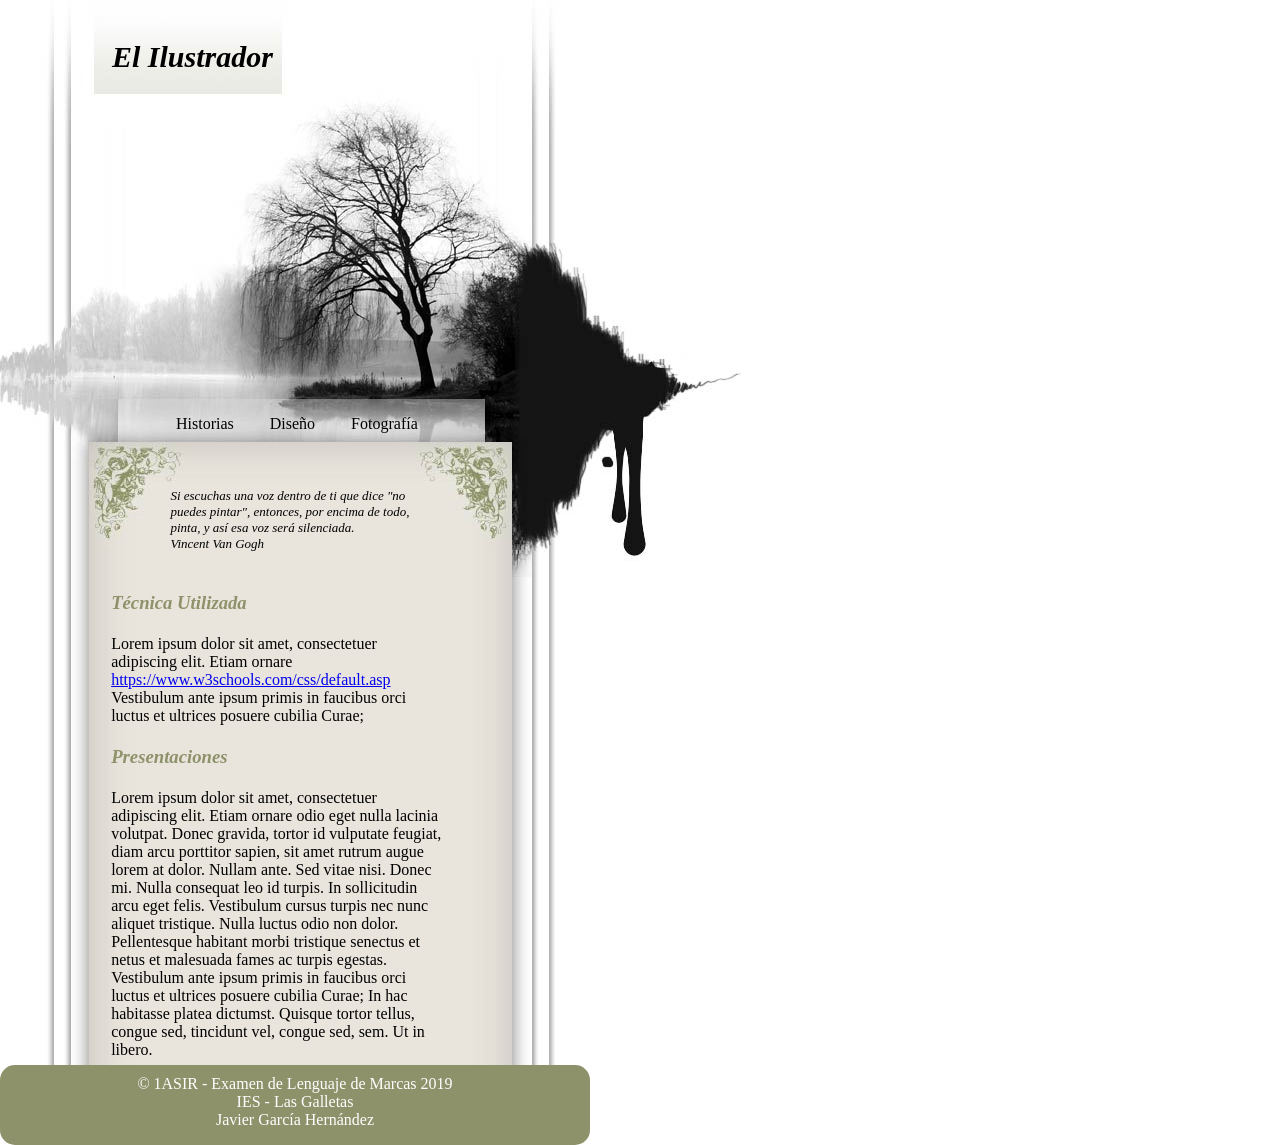
<file: Ejercicio_09.12.2022/index.html>
<!DOCTYPE html>

<head>
  <meta http-equiv="Content-Type" content="text/html; charset=UTF-8" />
  <link rel="stylesheet" type="text/css" href="estilo.css" />
  <title>Pagina de Ilustración</title>
</head>

<body>

  <div id="principal">
    <h1>El Ilustrador</h1>
    <h2></h2>
  </div>


  <div id="barraenlace">
    <div id="caja_nav">
      <ul id="navlist">
        <li id="active"><a href="#" id="current">Historias</a></li>
        <li><a href="#">Diseño</a></li>
        <li><a href="#">Fotografía</a></li>
      </ul>
    </div>
  </div>


  <div id="top_contenido">
    <blockquote>
      <p>
        Si escuchas una voz dentro de ti que dice &quot;no puedes pintar&quot;,
        entonces, por encima de todo, pinta, y así esa voz será silenciada.<br />
        Vincent Van Gogh</p>
    </blockquote>
  </div>

  <div id="principal_contenido">
    <h3>Técnica Utilizada </h3>
    <p>Lorem ipsum dolor sit amet, consectetuer adipiscing elit. Etiam ornare
      <a href="https://www.w3schools.com/css/default.asp">https://www.w3schools.com/css/default.asp</a>
      Vestibulum ante ipsum primis in faucibus orci luctus et ultrices posuere cubilia Curae;
    </p>
    <h3>Presentaciones</h3>
    <p>Lorem ipsum dolor sit amet, consectetuer adipiscing elit. Etiam ornare odio eget nulla lacinia volutpat. Donec
      gravida, tortor id vulputate feugiat, diam arcu porttitor sapien, sit amet rutrum augue lorem at dolor. Nullam
      ante. Sed vitae nisi. Donec mi. Nulla consequat leo id turpis. In sollicitudin arcu eget felis. Vestibulum cursus
      turpis nec nunc aliquet tristique. Nulla luctus odio non dolor. Pellentesque habitant morbi tristique senectus et
      netus et malesuada fames ac turpis egestas. Vestibulum ante ipsum primis in faucibus orci luctus et ultrices
      posuere cubilia Curae; In hac habitasse platea dictumst. Quisque tortor tellus, congue sed, tincidunt vel, congue
      sed, sem. Ut in libero.</p>
  </div>
  <div id="pie">
    &copy; 1ASIR - Examen de Lenguaje de Marcas 2019 <br> IES - Las Galletas <br> Javier García Hernández </div>

</body>

</html>
</file>
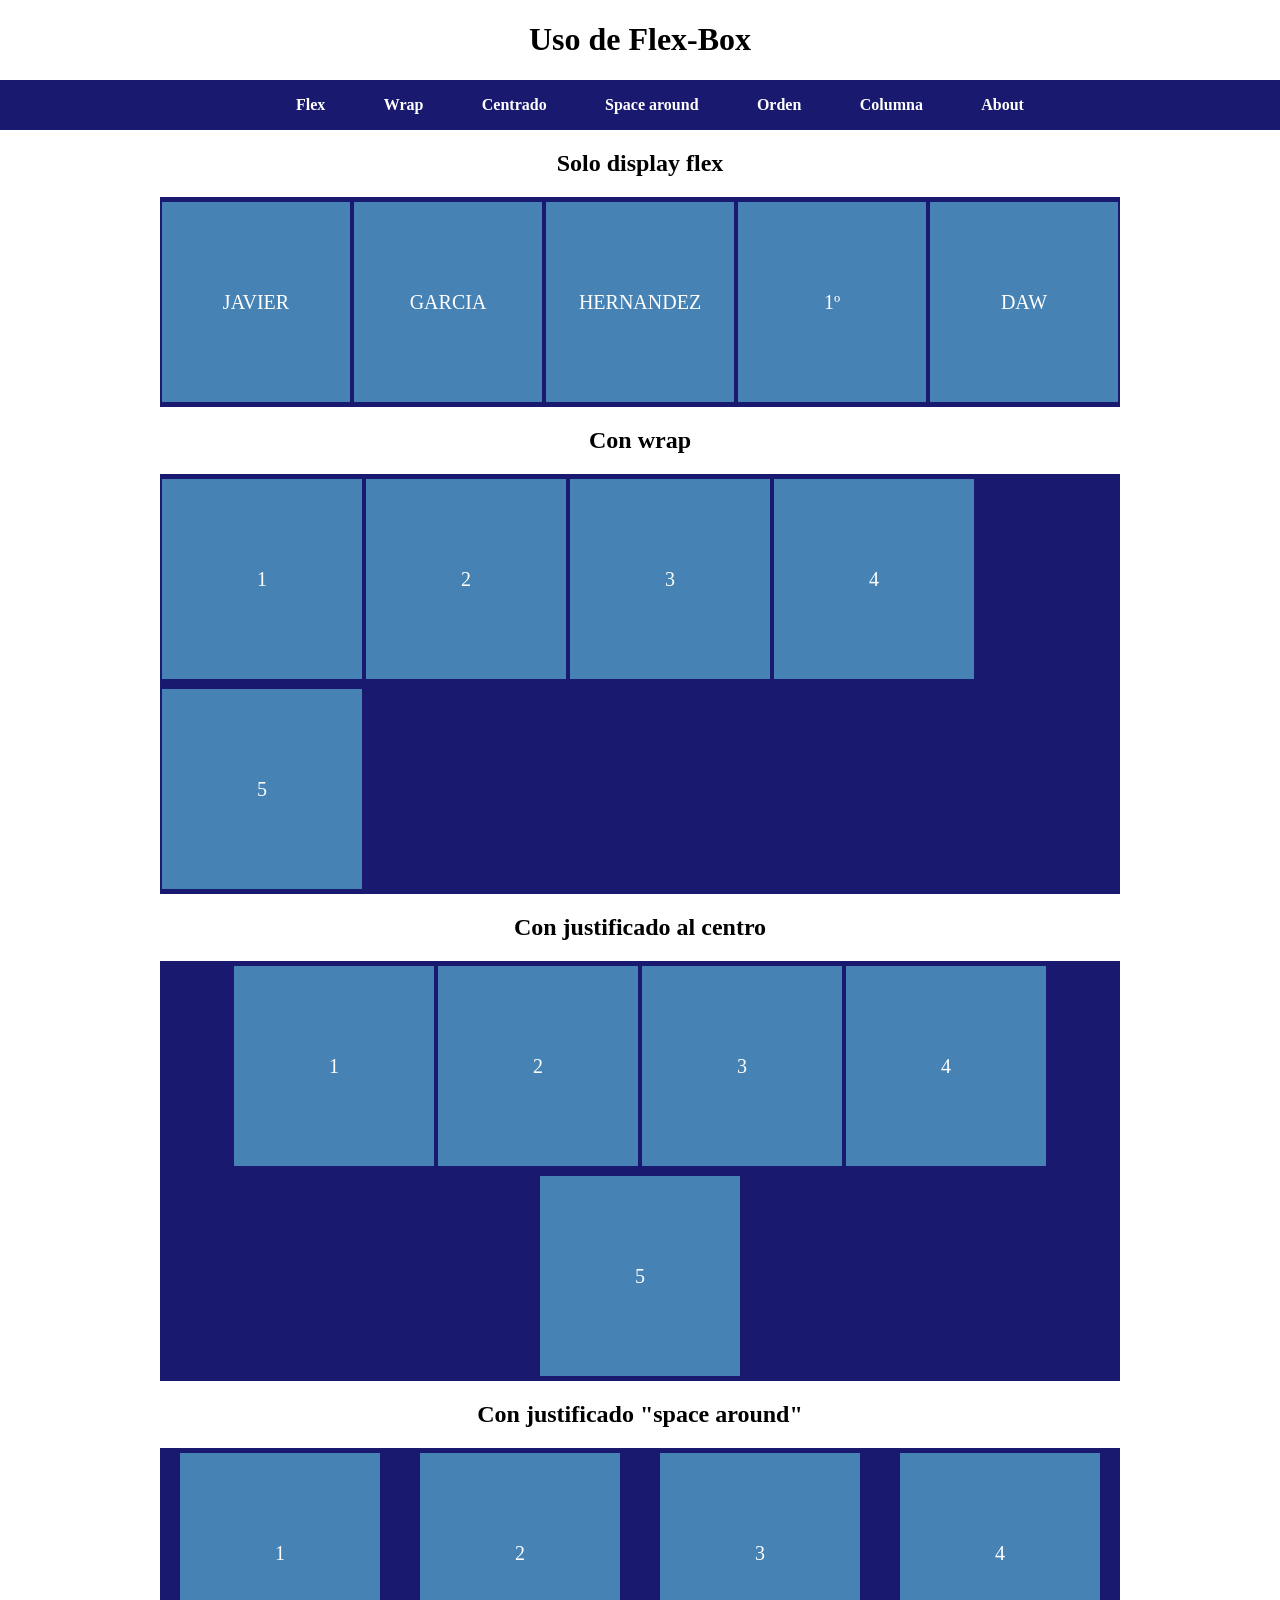
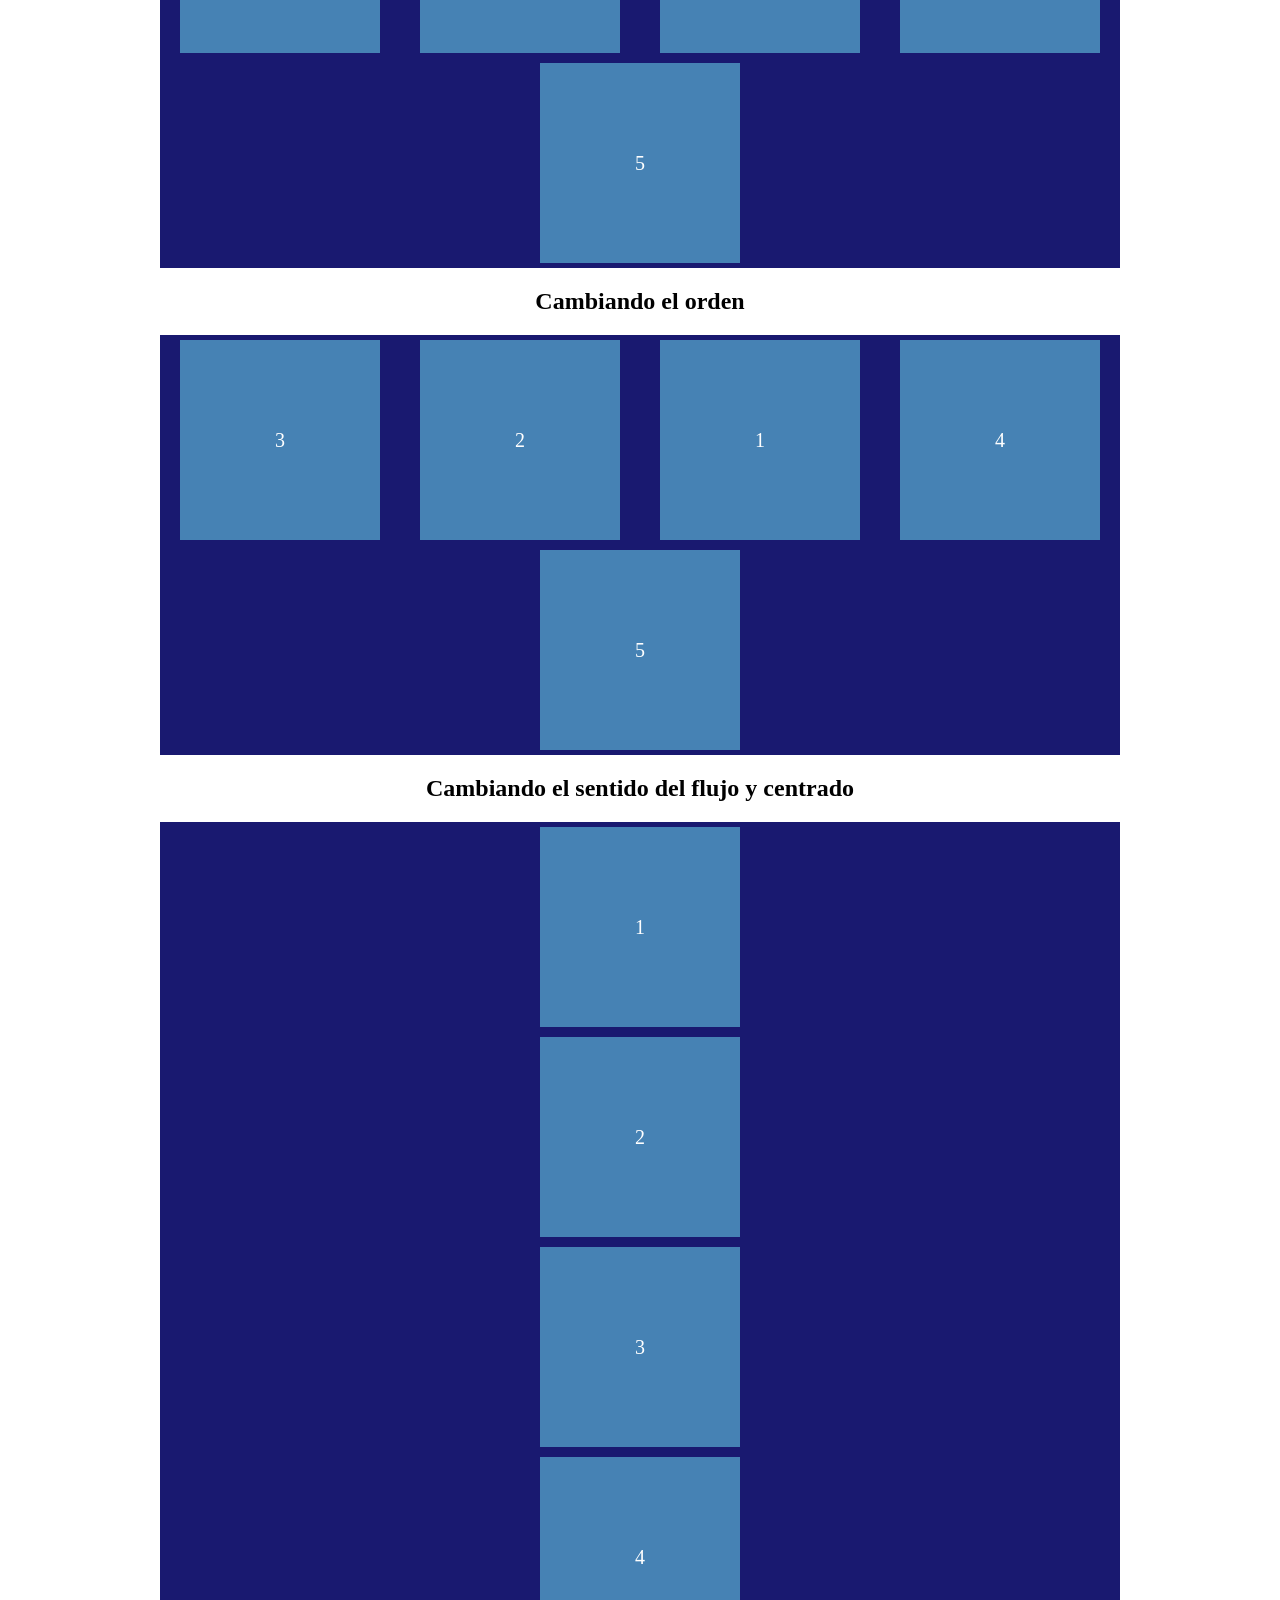
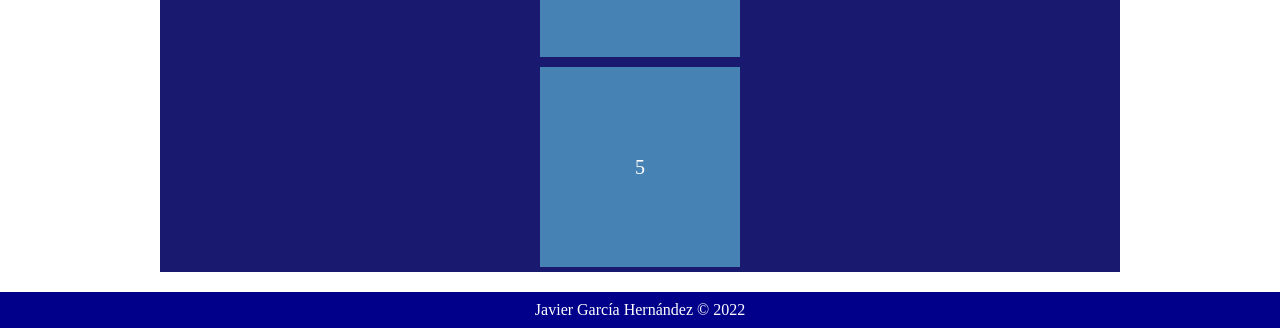
<file: Ejercicio_16.12.2022/index.html>
<!DOCTYPE html>
<html>

<head>
    <meta charset="utf-8">
    <meta name="viewport" content="width=device-width, initial-scale=1.0">
    <link rel="stylesheet" href="css/styles.css">
    <title>Flex Box</title>
</head>

<body>
    <h1>Uso de Flex-Box</h1>
    <nav>
        <ul>
            <li><a href="#1">Flex</a></li>
            <li><a href="#2">Wrap</a></li>
            <li><a href="#3">Centrado</a></li>
            <li><a href="#4">Space around</a></li>
            <li><a href="#5">Orden</a></li>
            <li><a href="#6">Columna</a></li>
            <li><a href="html/about.html">About</a></li>
        </ul>
    </nav>
    <h2 id="1">Solo display flex</h2>
    <ul class="flex-container" id="fc1">
        <li class="item" id="item1">JAVIER</li>
        <li class="item" id="item2">GARCIA</li>
        <li class="item" id="item3">HERNANDEZ</li>
        <li class="item" id="item4">1º</li>
        <li class="item" id="item5">DAW</li>
    </ul>
    <h2 id="2">Con wrap</h2>
    <ul class="flex-container" id="fc2">
        <li class="item" id="item1">1</li>
        <li class="item" id="item2">2</li>
        <li class="item" id="item3">3</li>
        <li class="item" id="item4">4</li>
        <li class="item" id="item5">5</li>
    </ul>
    <h2 id="3">Con justificado al centro</h2>
    <ul class="flex-container" id="fc3">
        <li class="item" id="item1">1</li>
        <li class="item" id="item2">2</li>
        <li class="item" id="item3">3</li>
        <li class="item" id="item4">4</li>
        <li class="item" id="item5">5</li>
    </ul>
    <h2 id="4">Con justificado "space around"</h2>
    <ul class="flex-container" id="fc4">
        <li class="item" id="item1">1</li>
        <li class="item" id="item2">2</li>
        <li class="item" id="item3">3</li>
        <li class="item" id="item4">4</li>
        <li class="item" id="item5">5</li>
    </ul>
    <h2 id="5">Cambiando el orden</h2>
    <ul class="flex-container" id="fc5">
        <li class="item" id="item1">1</li>
        <li class="item" id="item2">2</li>
        <li class="item" id="item3">3</li>
        <li class="item" id="item4">4</li>
        <li class="item" id="item5">5</li>
    </ul>
    <h2 id="6">Cambiando el sentido del flujo y centrado</h2>
    <ul class="flex-container" id="fc6">
        <li class="item" id="item1">1</li>
        <li class="item" id="item2">2</li>
        <li class="item" id="item3">3</li>
        <li class="item" id="item4">4</li>
        <li class="item" id="item5">5</li>
    </ul>
</body>

<footer>Javier García Hernández &#169; 2022</footer>

</html>
</file>
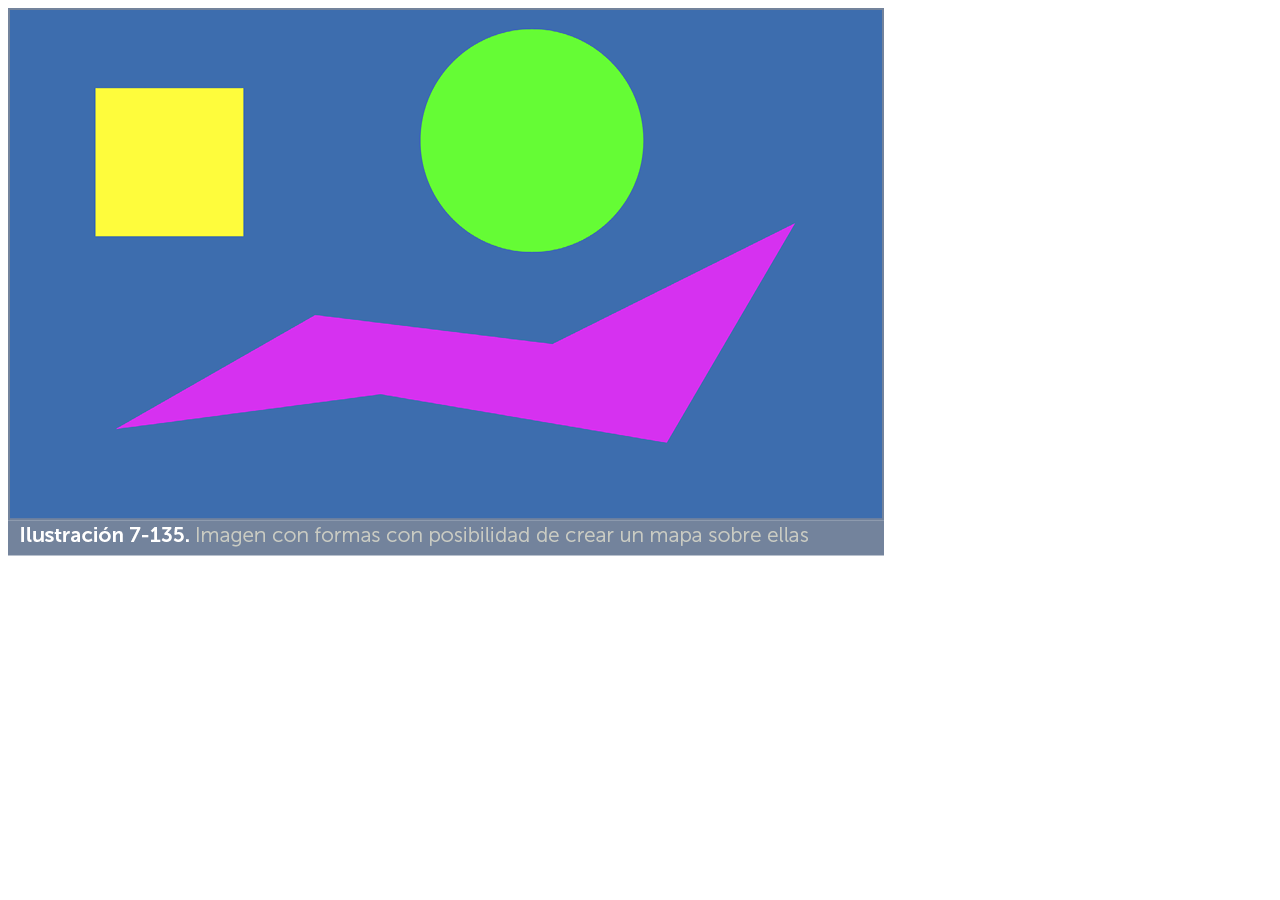
<file: mapeoImagenes/index.html>
<!DOCTYPE html>
<html>

<head>
    <meta charset="utf-8">
    <title>Mapeado de Imágenes</title>
</head>

<body>
    <img src="img/formas.png" alt="Formas geométricas básicas" usemap="#formas" ismap="ismap" style="width: 876px;">
    <map name="formas" id="formas">
        <area shape="rect" coords="86,82,238,230" href="html/rectangulo.html" alt="Rectángulo">
        <area shape="circle" coords="524,136,115" href="html/circulo.html" alt="Círculo">
        <area shape="poly" coords="108,420,306,306,545,335,785,215,660,435,375,385" href="html/poligono.html"
            alt="Polígono" />
    </map>
</body>

</html>
</file>
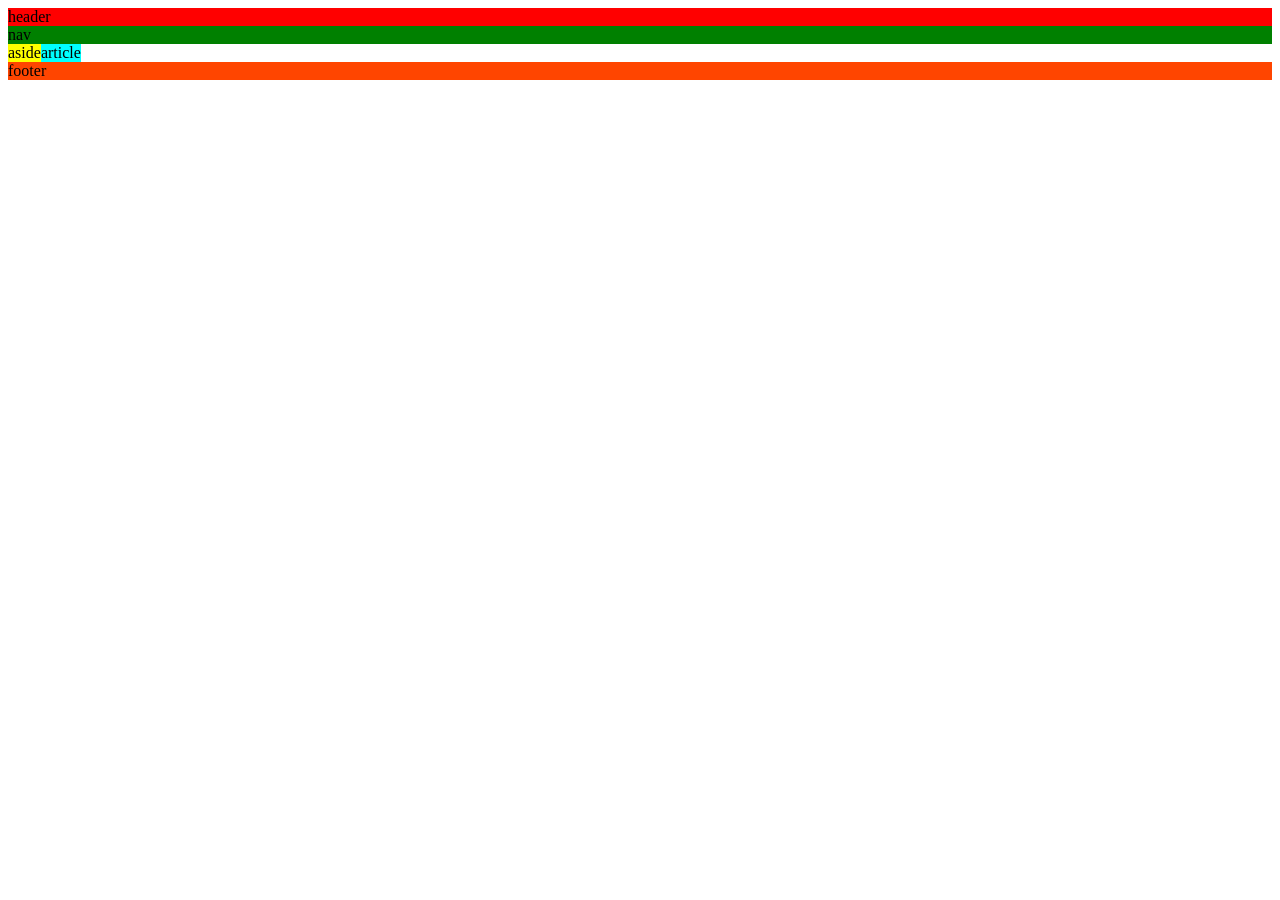
<file: TareaLayoutMediaQry/index.html>
<!DOCTYPE html>
<html>

<head>
    <title>Titulo provisional</title>
    <meta charset="utf-8">
    <meta name="viewport" content="width=device-width, initial-scale=1" />
    <link rel="stylesheet" type="text/css" href="css/styles.css">
</head>

<body>
    <header>header</header>
    <nav>nav</nav>
    <main>
        <aside>aside</aside>
        <article>article</article>
    </main>
    <footer>footer</footer>
</body>

</html>
</file>
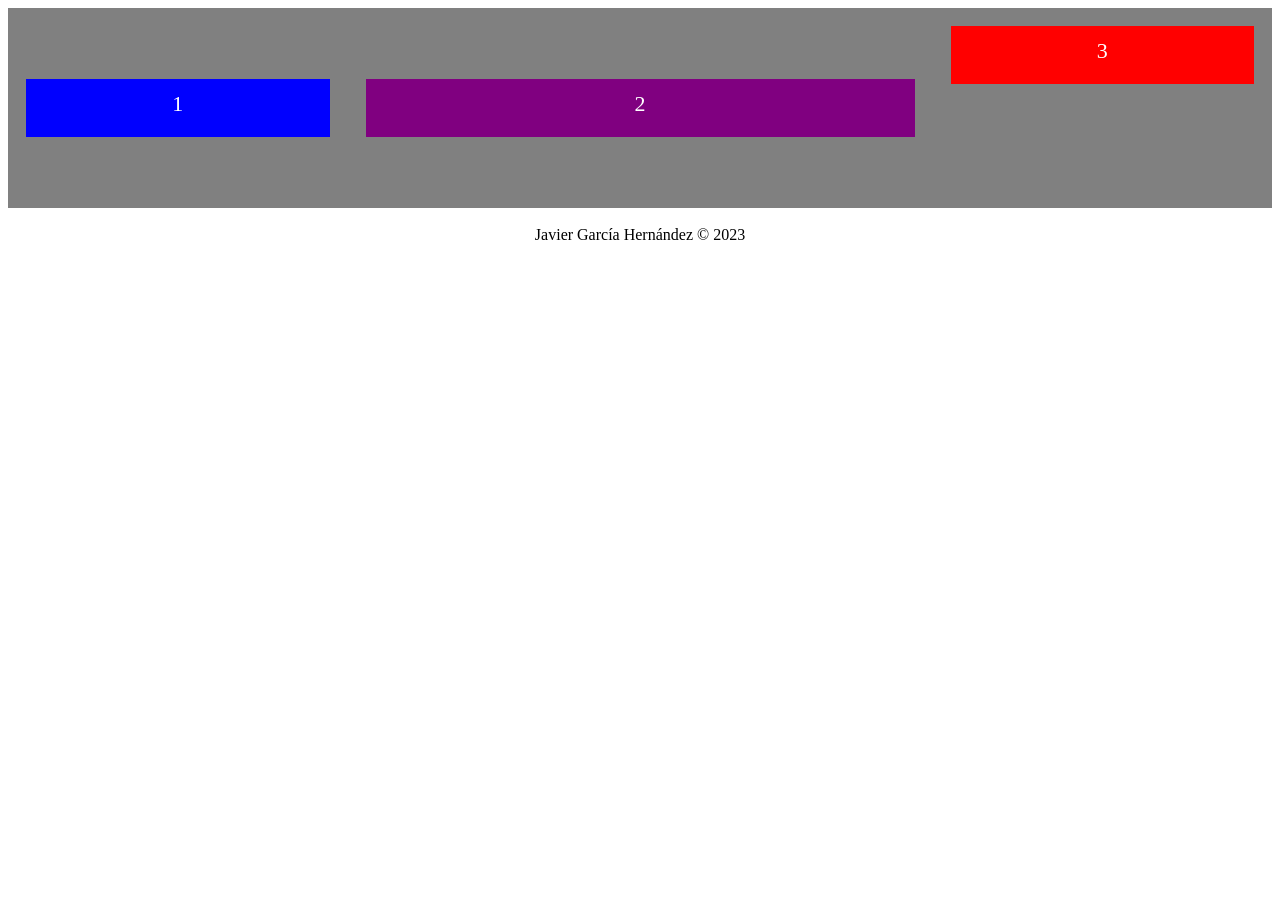
<file: Ejercicio_09.01.2023/html/index.html>
<!DOCTYPE html>
<html>

<head>
    <meta charset="utf-8">
    <meta name="viewport" content="width=device-width, initial-scale=1.0">
    <link rel="stylesheet" href="../css/styles.css">
    <title>Diseño adaptativo</title>
</head>

<body>
    <div class="contenedor">
        <div class="item item-1">1</div>
        <div class="item item-2">2</div>
        <div class="item item-3">3</div>
    </div>
</body>

<footer>Javier García Hernández &#169; 2023</footer>

</html>
</file>
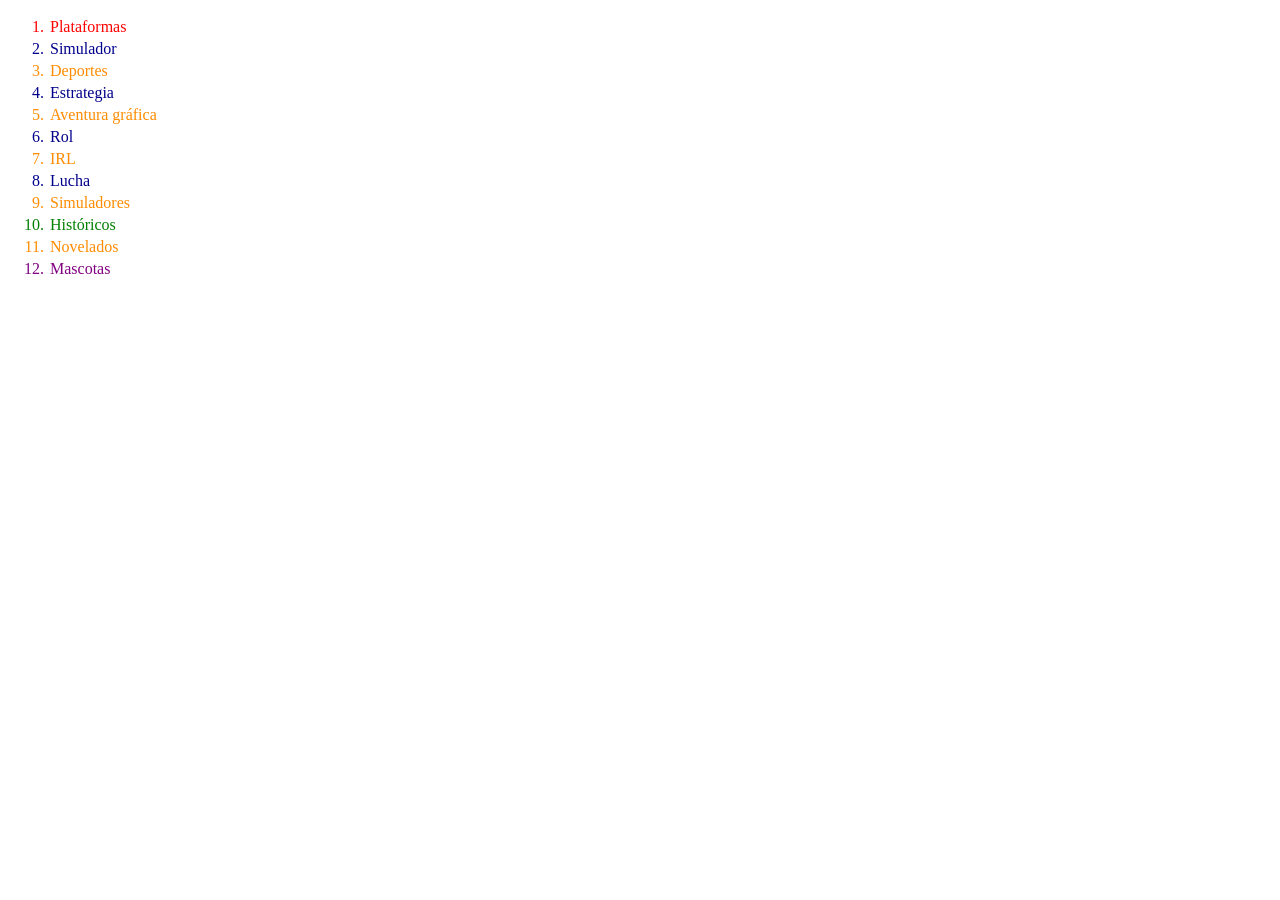
<file: Ejercicio_30-11-2022/pseudoclases/index.html>
<!DOCTYPE html>
<html>

<head>
    <meta charset='utf-8'>
    <meta http-equiv='X-UA-Compatible' content='IE=edge'>
    <title>Pseudoclases</title>
    <meta name='viewport' content='width=device-width, initial-scale=1'>
    <link rel='stylesheet' type='text/css' media='screen' href='styles.css'>
</head>

<body>
    <ol>
        <li>Plataformas</li>
        <li>Simulador</li>
        <li>Deportes</li>
        <li>Estrategia</li>
        <li>Aventura gráfica</li>
        <li>Rol</li>
        <li>IRL</li>
        <li>Lucha</li>
        <li>Simuladores</li>
        <li>Históricos</li>
        <li>Novelados</li>
        <li>Mascotas</li>
    </ol>
</body>

</html>
</file>
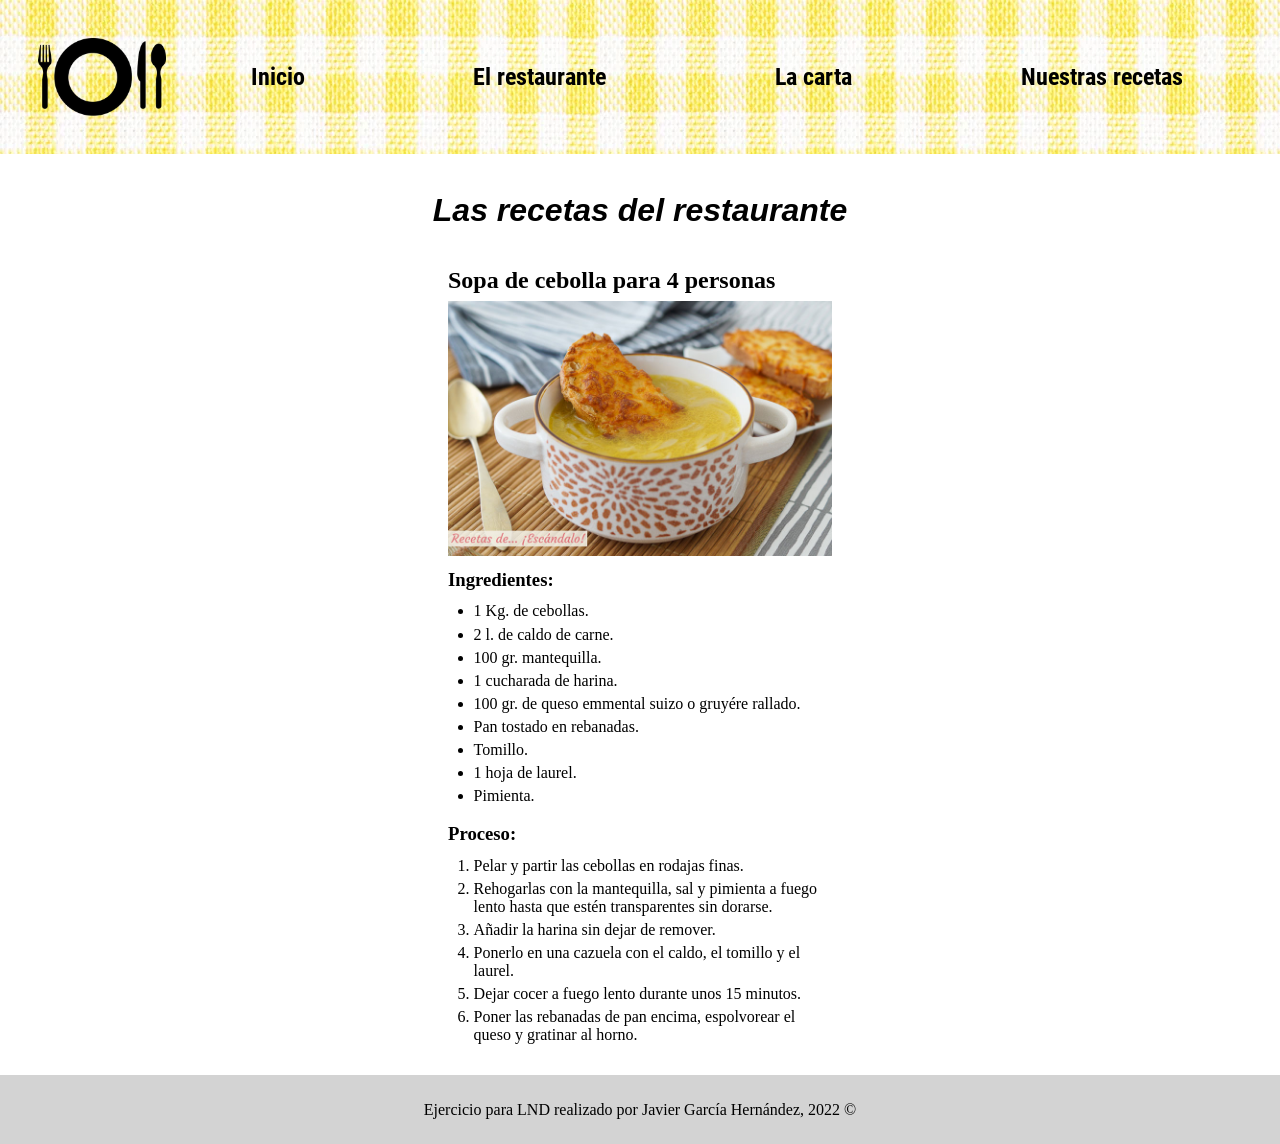
<file: garcia_hernandez_javier_Tarea/restaurante/index.html>
<!DOCTYPE html>
<html>
    <head>
        <meta charset="utf-8">    
        <meta name="viewport" content="width=device-width, initial-scale=1.0">
        <title>Restaurante Ficticio</title>
        <link rel="stylesheet" href="styles.css">
    </head>
    <body>
        <header>
            <img src="img/logo.png">
            <nav>
                <a href="#">Inicio</a>
                <a href="#">El restaurante</a>
                <a href="#">La carta</a>
                <a href="#">Nuestras recetas</a>
            </nav>
        </header>
        <main>
            <h1>Las recetas del restaurante</h1>
            <article>
                <h2>Sopa de cebolla para 4 personas</h2>
                <img src="img/sopacebolla.jpg">
                <h3>Ingredientes:</h3>
                <ul>
                    <li>1 Kg. de cebollas.</li>
                    <li>2 l. de caldo de carne.</li>
                    <li>100 gr. mantequilla.</li>
                    <li>1 cucharada de harina.</li>
                    <li>100 gr. de queso emmental suizo o gruyére rallado.</li>
                    <li>Pan tostado en rebanadas.</li>
                    <li>Tomillo.</li>
                    <li>1 hoja de laurel.</li>
                    <li>Pimienta.</li>
                </ul>
                <h3>Proceso:</h3>
                <ol>
                    <li>Pelar y partir las cebollas en rodajas finas.</li>
                    <li>Rehogarlas con la mantequilla, sal y pimienta a fuego lento hasta que estén transparentes sin dorarse.</li>
                    <li>Añadir la harina sin dejar de remover.</li>
                    <li>Ponerlo en una cazuela con el caldo, el tomillo y el laurel.</li>
                    <li>Dejar cocer a fuego lento durante unos 15 minutos.</li>
                    <li>Poner las rebanadas de pan encima, espolvorear el queso y gratinar al horno.</li>
                </ol>
            </article>
        </main>
        <footer>
            <span>Ejercicio para LND realizado por Javier García Hernández, 2022 &#169;</span>
        </footer>
    </body>
</html>
</file>
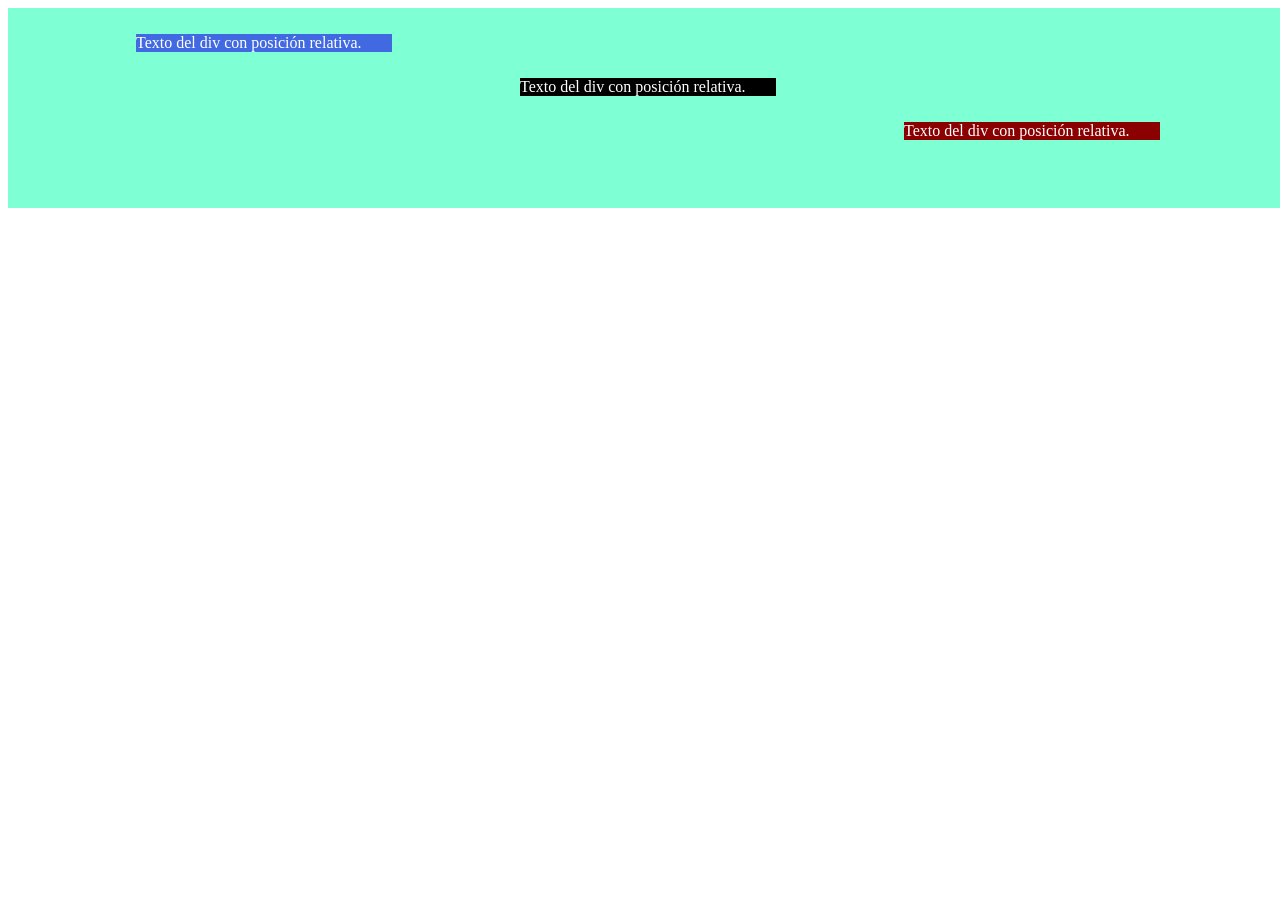
<file: Ejercicio_05.12.2022/extra.html>
<!DOCTYPE html>
<html>

<head>
    <style>
        #div1 {
            position: absolute;
            width: 100%;
            height: 200px;
            background-color: aquamarine;
        }

        #div2 {
            position: relative;
            top: 10px;
            left: 10%;
            width: 20%;
            background-color: royalblue;
            color: white
        }

        #div3 {
            position: relative;
            top: 20px;
            left: 40%;
            width: 20%;
            background-color: black;
            color: white;
        }

        #div4 {
            position: relative;
            top: 30px;
            left: 70%;
            width: 20%;
            background-color: darkred;
            color: white;
        }
    </style>
</head>

<body>
    <div id="div1">
        <div id="div2">
            <p>Texto del div con posición relativa.</p>
        </div>
        <div id="div3">
            <p>Texto del div con posición relativa.</p>
        </div>
        <div id="div4">
            <p>Texto del div con posición relativa.</p>
        </div>
    </div>
</body>

</html>
</file>
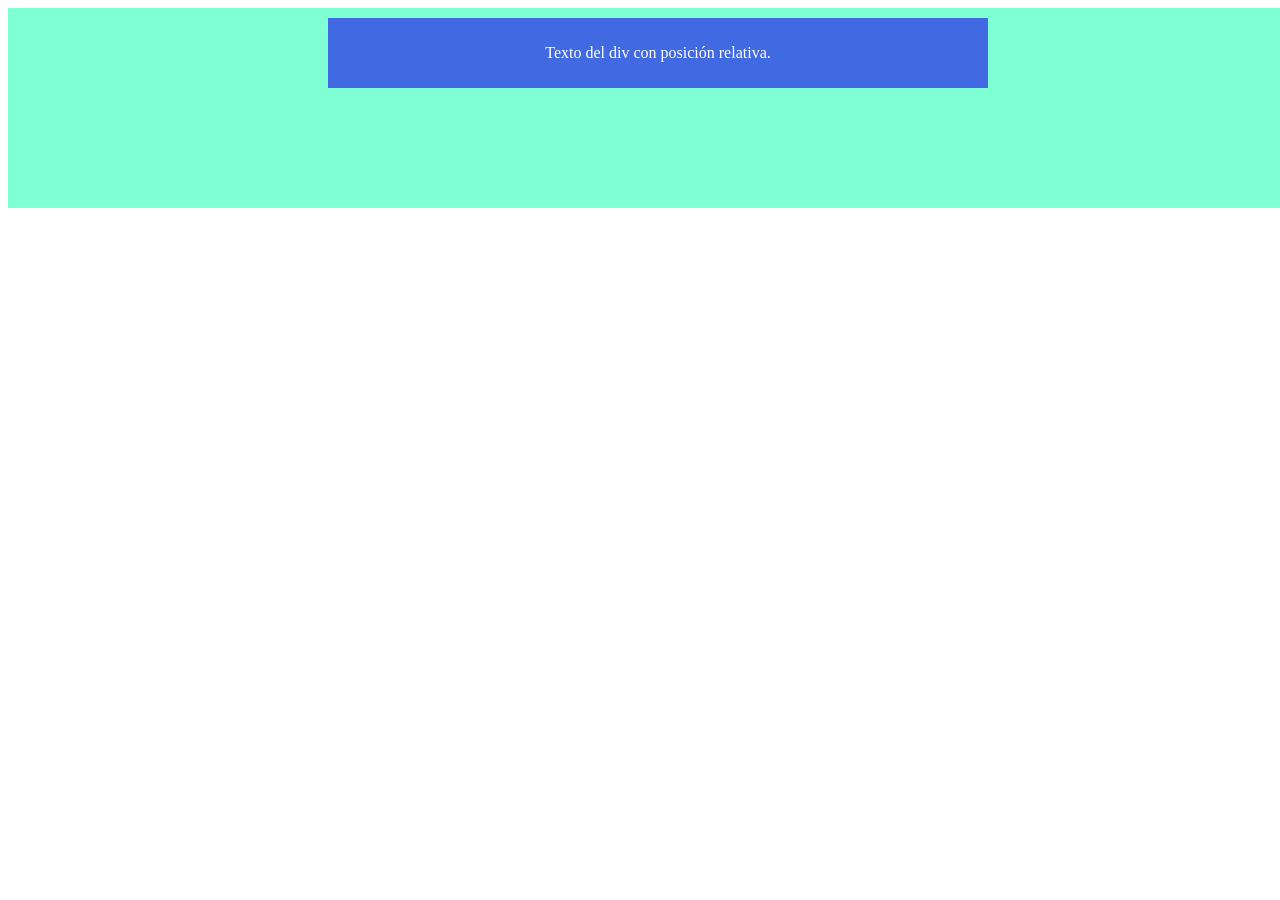
<file: Ejercicio_05.12.2022/posicionamientorelativo.html>
<!DOCTYPE html>
<html>

<head>
    <style>
        #div1 {
            position: absolute;
            width: 100%;
            height: 200px;
            background-color: aquamarine;
        }

        #div2 {
            position: relative;
            top: 10px;
            left: 25%;
            width: 50%;
            padding: 10px;
            text-align: center;
            background-color: royalblue;
            color: white
        }
    </style>
</head>

<body>
    <div id="div1">
        <div id="div2">
            <p>Texto del div con posición relativa.</p>
        </div>
    </div>
</body>

</html>
</file>
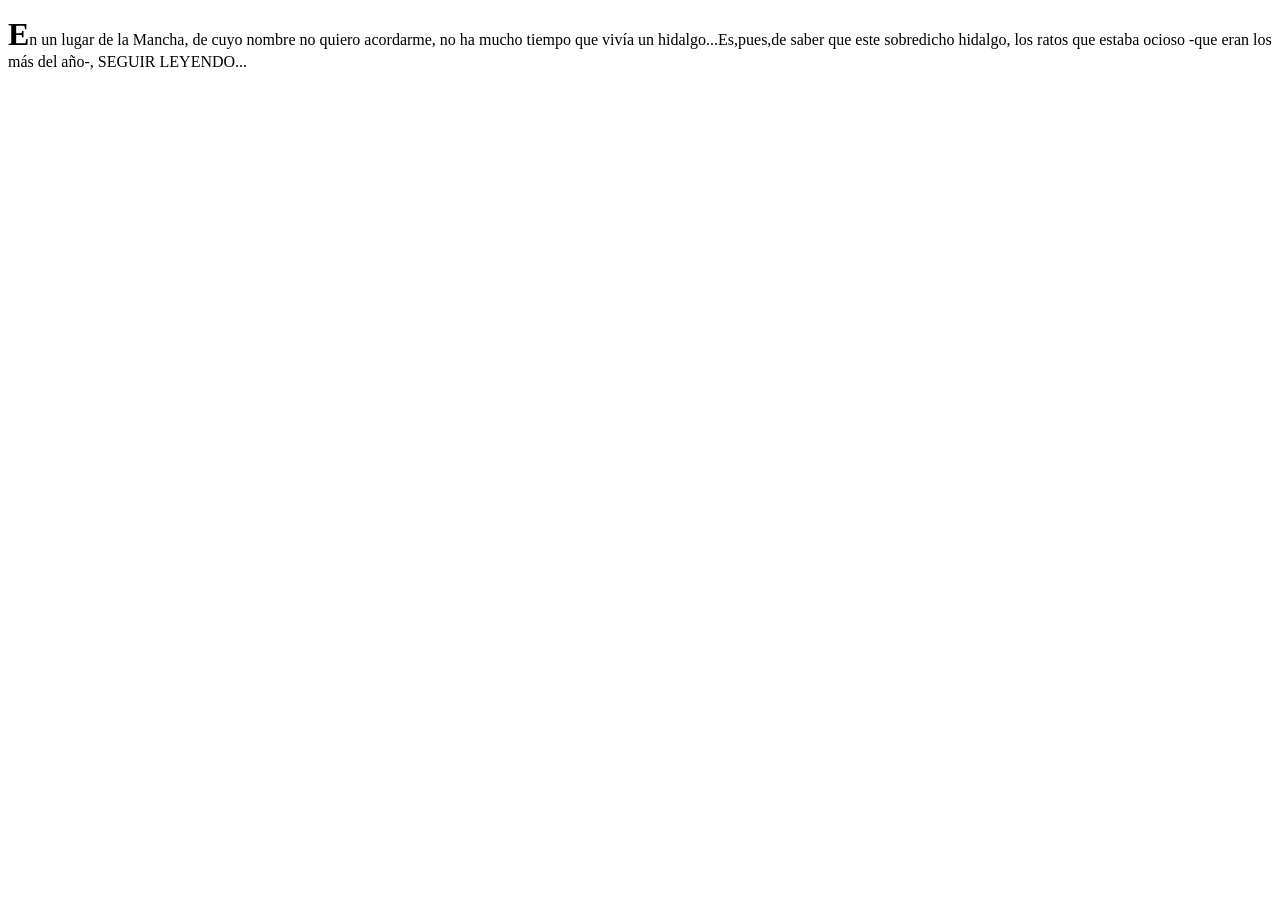
<file: Ejercicio_05.12.2022/pseudoelementos.html>
<!DOCTYPE html>
<html>

<head>
    <style>
        #ElQuijote::after {
            content: "SEGUIR LEYENDO...";
        }

        #ElQuijote::first-letter {
            font-weight: bold;
            font-size: 32px;
        }
    </style>
</head>

<body>
    <p id="ElQuijote">
        En un lugar de la Mancha, de cuyo nombre no quiero acordarme,
        no ha mucho tiempo que vivía un hidalgo...Es,pues,de saber que
        este sobredicho hidalgo, los ratos que estaba ocioso -que eran
        los más del año-,
    </p>
</body>

</html>
</file>
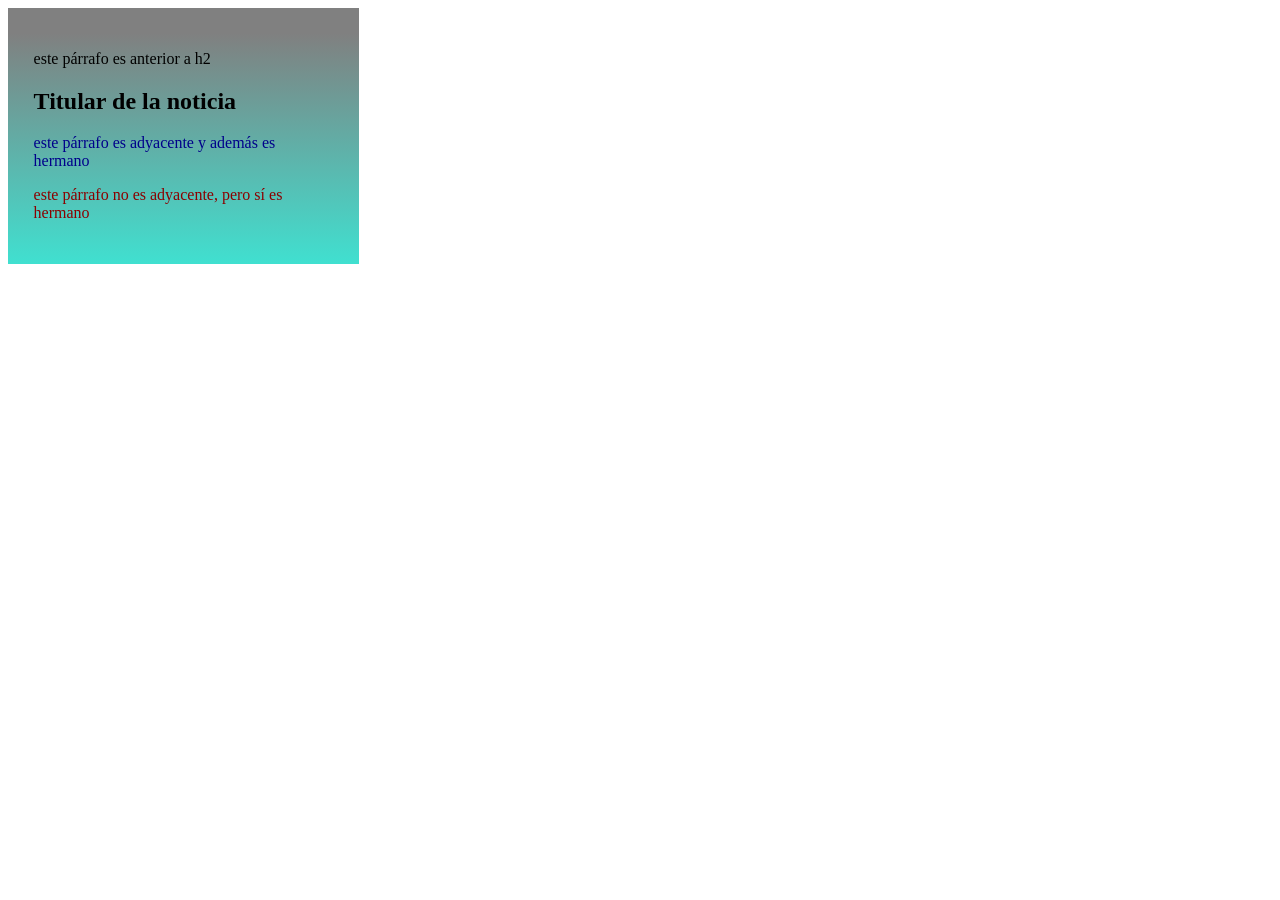
<file: Ejercicio_30-11-2022/gradiente.html>
<!DOCTYPE html>
<html>

<head>
    <style>
        #noticia {
            background: linear-gradient(gray 10%, turquoise);
            width: 300px;
            padding: 2vw;
        }

        h2~p {
            color: darkred;
        }

        h2+p {
            color: darkblue;
        }
    </style>
</head>

<body>
    <div id="noticia">
        <p>este párrafo es anterior a h2</p>
        <h2>Titular de la noticia</h2>
        <p>este párrafo es adyacente y además es hermano
        </p>
        <p>este párrafo no es adyacente, pero sí es hermano</p>
    </div>
</body>

</html>
</file>
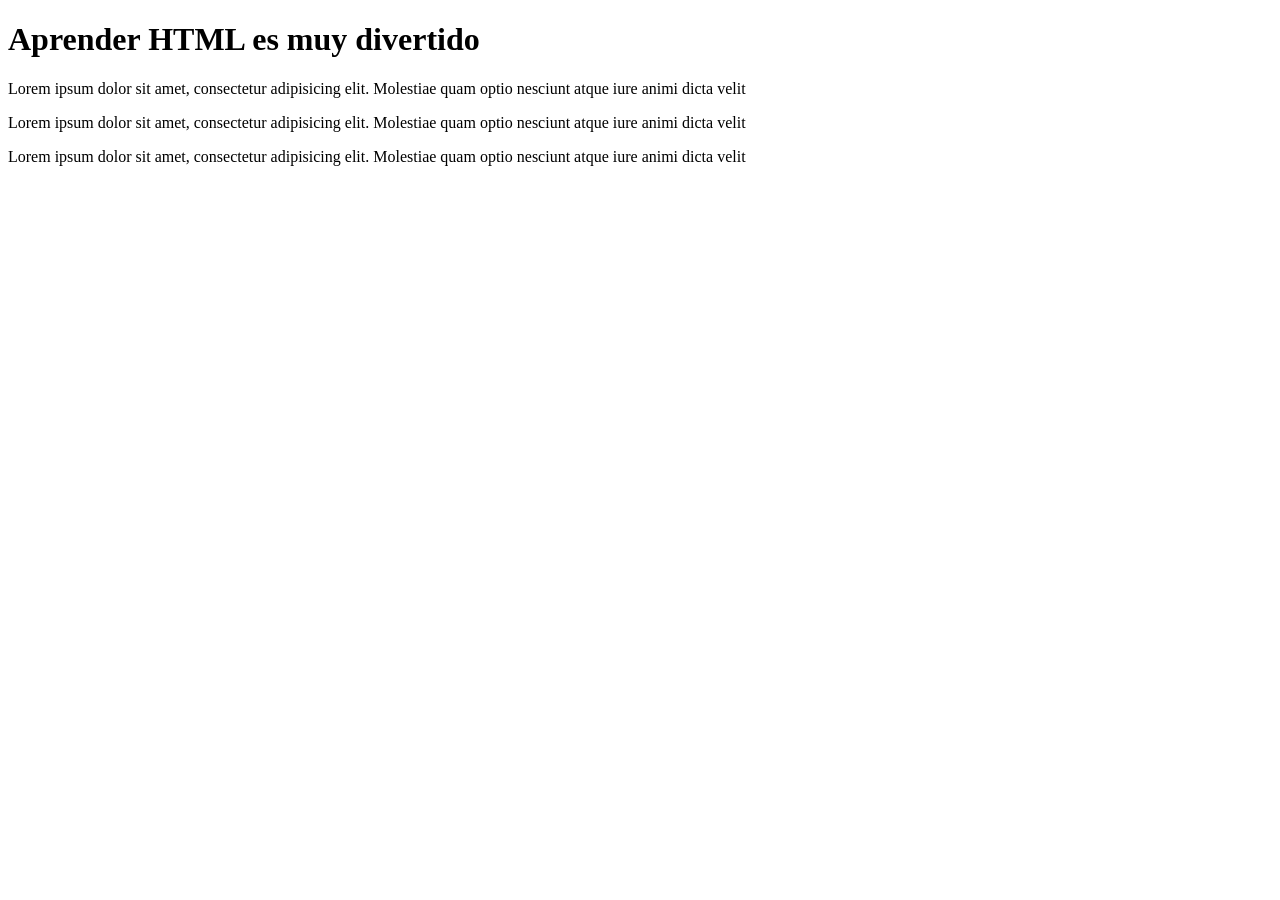
<file: PGL-AEvaluable_Continua1-BBDD1.1_García_Hernández_Javier/coregido.html>
<!DOCTYPE html>
<html>
    <head>
        <meta charset="utf-8">
        <meta name="description" content="Ejercicio HTML - Corrige los errores">
        <title>Corrige los errores que encuentres en el documento</title>
    </head>
    <body>
        <h1>Aprender HTML es muy divertido</h1>
        <p>Lorem ipsum dolor sit amet, consectetur adipisicing elit. Molestiae quam optio 
        nesciunt atque iure animi dicta velit</p>
        <p>Lorem ipsum dolor sit amet, consectetur adipisicing elit. Molestiae quam optio
        nesciunt atque iure animi dicta velit</p>
        <p>Lorem ipsum dolor sit amet, consectetur adipisicing elit. Molestiae quam optio
        nesciunt atque iure animi dicta velit</p>
    </body>
</html>
</file>
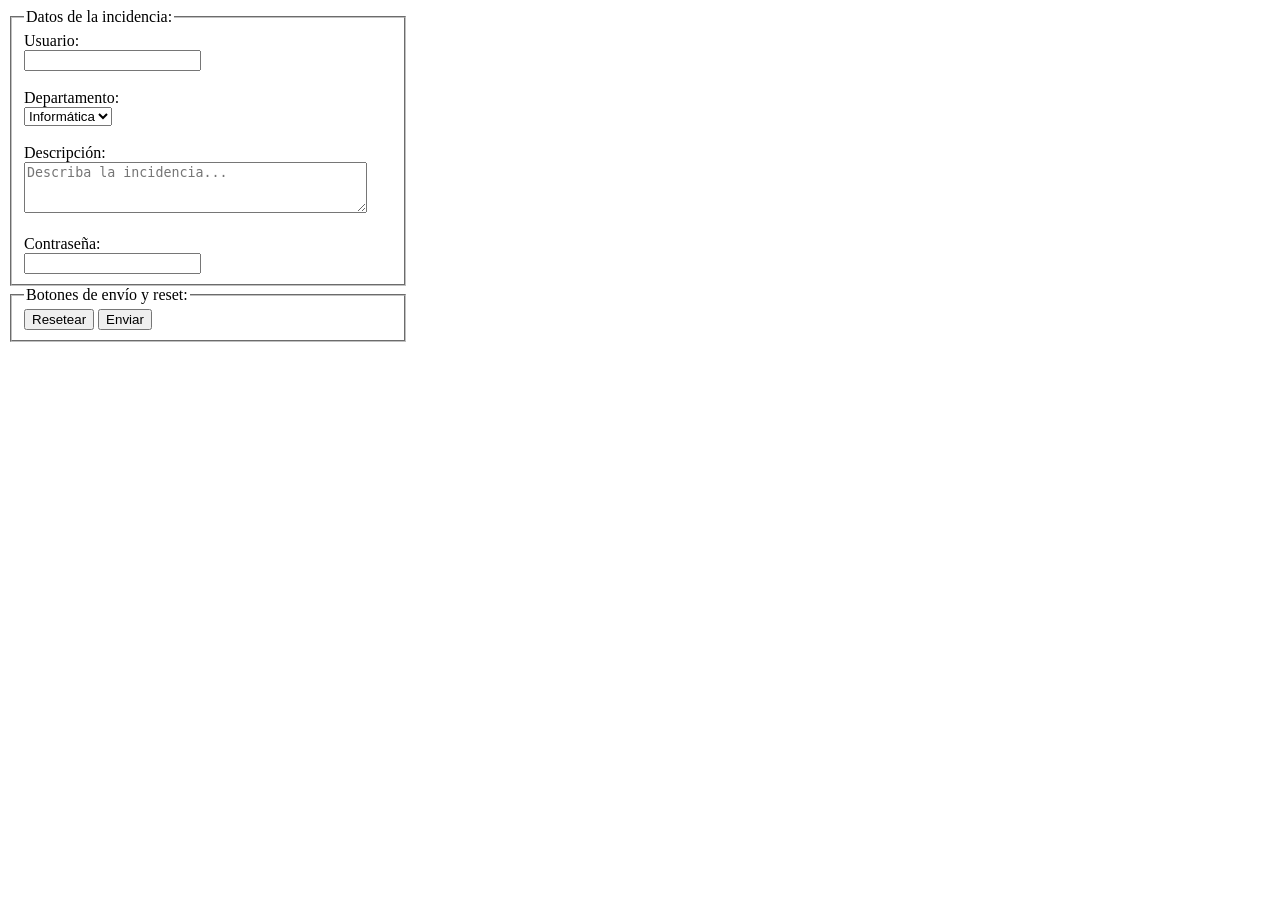
<file: PGL-AEvaluable_Continua1-BBDD1.1_García_Hernández_Javier/incidencia.html>
<!DOCTYPE html>
<html lang="es">
    <head>
        <meta charset="utf-8"></meta>
        <meta name="description" content="Ejercicio HTML - Crea un formulario"></meta>
        <title>Notificar incidencia</title>
    </head>
    <body>
        <form action="procesar-incidencia.php" method="post" style="width: 400px">
            <fieldset>
                <legend>Datos de la incidencia:</legend>
                <label for="usuario">Usuario:</label>
                <br>
                <input type="text" name="usuario">
                <br><br>
                <label for="departamento">Departamento:</label>
                <br>
                <select name="departamento">
                    <option>Informática</option>
                    <option>Márketing</option>
                    <option>Ventas</option>
                </select>
                <br><br>
                <label for="descripcion">Descripción:</label>
                <br>
                <textarea name="descripcion" cols="40" rows="3" placeholder="Describa la incidencia..."></textarea>
                <br><br>
                <label for="contraseña">Contraseña:</label>
                <br>
                <input type="password" name="contraseña">
            </fieldset>
            <fieldset>
                <legend>Botones de envío y reset:</legend>
                <form>
                    <button type="reset">Resetear</button>
                    <button type="submit">Enviar</button>
                </form>
            </fieldset>
         </form>
    </body>
</html>
</file>
<file: Ejercicio_09.12.2022/estilo.css>
/* CSS Document */

* {
	margin: 0;
	padding: 100;
}

body {
	font-family: Georgia, 'Times New Roman', Times, serif;
}

p {
	padding-bottom: 6px;
	padding-top: 6px;
}

h1 {
	padding-top: 40px;
	padding-left: 112px;
	color: black;
	font-size: 30px;
	font-style: italic;
	font-family: Times;
}

h2 {
	padding-top: 0px;
	padding-left: 112px;
	color: #b3b79b;
}

h3 {
	color: #8D926A;
	padding-top: 15px;
	padding-bottom: 15px;
	font-style: italic;
	font-weight: bolder;
}

#caja_nav ul {
	padding: 16px 0 2px;
	margin-left: 160px;
	list-style-type: none;
	color: #bb6633;
	font-size: 100%;
	font-style: normal;
	font-weight: normal;
	font-variant: normal;
}

li {
	display: inline;
}

li a {
	text-decoration: none;
	color: black;
	padding: .2em 1em;
}

li a:hover {
	color: #111111;
}

#principal {
	height: 399px;
	width: 741px;
	background-image: url('imagenes/fondo.jpg');
}

#barraenlace {
	height: 43px;
	width: 741px;
	background-image: url('imagenes/barra_enlace.jpg');
}

#top_contenido {
	height: 135px;
	width: 741px;
	background-image: url('imagenes/top.jpg');
}

#top_contenido blockquote {
	margin-left: 23%;
	padding-top: 40px;
	margin-right: 43%;
}

#principal_contenido {
	width: 741px;
	background-image: url('imagenes/body_tile.jpg');
}

#principal_contenido>* {
	margin-left: 15%;
	margin-right: 40%;
}

#pie {
	height: 70px;
	width: 590px;
	background-color: #8D926A;
	padding-top: 10px;
	border-radius: 15px;
	text-align: center;
	color: white;
}

blockquote {
	font-style: italic;
	font-size: small;
}

#caja_nav a:hover {
	background-color: white;
}
</file>
<file: Ejercicio_16.12.2022/css/styles.css>
body {
    text-align: center;
    padding: 0;
    margin: 0;
}

footer {
    text-align: center;
    background-color: darkblue;
    color: #fff;
    padding: 1vh;
    margin-top: 1vh;
}

.flex-container {
    max-width: 960px;
    width: 90%;
    list-style-type: none;
    margin: 20px auto;
    padding: 0;
    background-color: midnightblue;

    /*Flexbox setup*/
    display: flex;
}

.item {
    height: 200px;
    width: 200px;
    line-height: 200px;
    font-size: 20px;
    background-color: steelblue;
    color: #fff;
    text-align: center;
    margin: 5px 2px;
}

nav {
    display: flex;
    justify-content: center;
    background-color: midnightblue;
}

nav ul {
    display: flex;
    justify-content: space-evenly;
    align-items: center;
    width: 66%;
    list-style: none;
}

nav a {
    color: white;
    text-decoration: none;
    font-weight: bold;
}

nav a:hover {
    text-decoration: underline;
}

#fc2 {
    flex-wrap: wrap;
}

#fc3 {
    flex-wrap: wrap;
    justify-content: center;
}

#fc4 {
    flex-wrap: wrap;
    justify-content: space-around;
}

#fc5 {
    flex-wrap: wrap;
    justify-content: space-around;
}

#fc5 #item1 {
    order: 3;
}

#fc5 #item2 {
    order: 2;
}

#fc5 #item3 {
    order: 1;
}

#fc5 #item4 {
    order: 4;
}

#fc5 #item5 {
    order: 5;
}

#fc6 {
    flex-flow: column;
    align-items: center;
}

#datos {
    margin-left: 40%;
    display: flex;
    flex-direction: column;
    align-items: flex-start;
    justify-content: center;
}
</file>
<file: TareaLayoutMediaQry/css/styles.css>
header {
    background-color: red;
}

nav {
    background-color: green;
}

aside {
    background-color: yellow;
}

article {
    background-color: aqua;
}

footer {
    background-color: orangered;
}

main {
    display: flex;
    flex-direction: column;
}

@media screen and (min-width:1024px) {
    main {
        flex-direction: row;
    }
}
</file>
<file: Ejercicio_09.01.2023/css/styles.css>
.contenedor {
    background: grey;
    height: 200px;
    display: flex;
    flex-direction: row;
    justify-content: space-around;
    align-items: center;
}

.item {
    background: black;
    height: 58px;
    width: 58px;
    margin: 18px;
    color: white;
    font-size: 22px;
    text-align: center;
    line-height: 50px;
}

.item-1 {
    background: blue;
    flex-grow: 1;
}

.item-2 {
    background: purple;
    flex-grow: 2;
}

.item-3 {
    background: red;
    align-self: flex-start;
    flex-grow: 1;
}

footer {
    text-align: center;
    padding: 2vh;
}
</file>
<file: Ejercicio_30-11-2022/pseudoclases/styles.css>
ol>li {
    padding: 2px;
}

ol>li:nth-child(2n) {
    color: darkblue;
}

ol>li:nth-child(2n+1) {
    color: darkorange;
}

ol>li:last-child {
    color: purple;
}

ol>li:first-child {
    color: red;
}

ol>li:nth-child(10) {
    color: green;
}

ol>li:hover {
    background-color: black;
    color: white;
}
</file>
<file: garcia_hernandez_javier_Tarea/restaurante/styles.css>
*{
    margin: 0px;
    padding: 0px;
    box-sizing: content-box;
}

h1{
    font-size: 32px;
    font-weight: bold;
    font-style: italic;
    text-align: center;
    width: 100%;
    margin: 3vw 0 0 0;
    font-family: 'Roboto Condensed', sans-serif;
}

header{
    display: flex;
    justify-content: space-around;
    align-items: center;
    padding: 1vw;
    background-image: url(img/mantel.webp);
}

header img{
    margin-left: 2vw;
    width: 10vw;
}

nav{
    display: flex;
    justify-content: space-around;
    align-items: center;
    width: 100%;
    font-family: 'pepe';
}

nav a{
    font-size: 24px;
    text-decoration: none;
    color: black;
    font-weight: bold;
}

nav a:hover{
    text-decoration: underline;
}

main{
    display: flex;
    flex-direction: column;
    justify-content: center;
    align-items: center;
}

article{
    padding: 2vw;
    width: 30vw;
    display: flex;
    flex-direction: column;
    justify-content: center;
    align-items: flex-start;
}

article h2, h3{
    margin-bottom: 0.5vw;
    margin-top: 1vw;
}

article ul,ol{
    max-width: 28vw;
    margin-left: 2vw;
}

article ul li{
    margin-bottom: 0.4vw;
}

article ul li:first-child{
    margin-top: 0.4vw;
}

article ol li{
    margin-bottom: 0.4vw;
}

article ol li:first-child{
    margin-top: 0.4vw;
}

article img{
    width: 30vw;
}

footer{
    display: flex;
    justify-content: center;
    align-items: center;
    background-color: lightgray;
    padding: 2vw;
}

@import url('https://fonts.googleapis.com/css2?family=Roboto+Condensed&display=swap');

@font-face {
    font-family: "pepe";
    src: url('fonts/RobotoCondensed-Bold.ttf');
}
</file>
